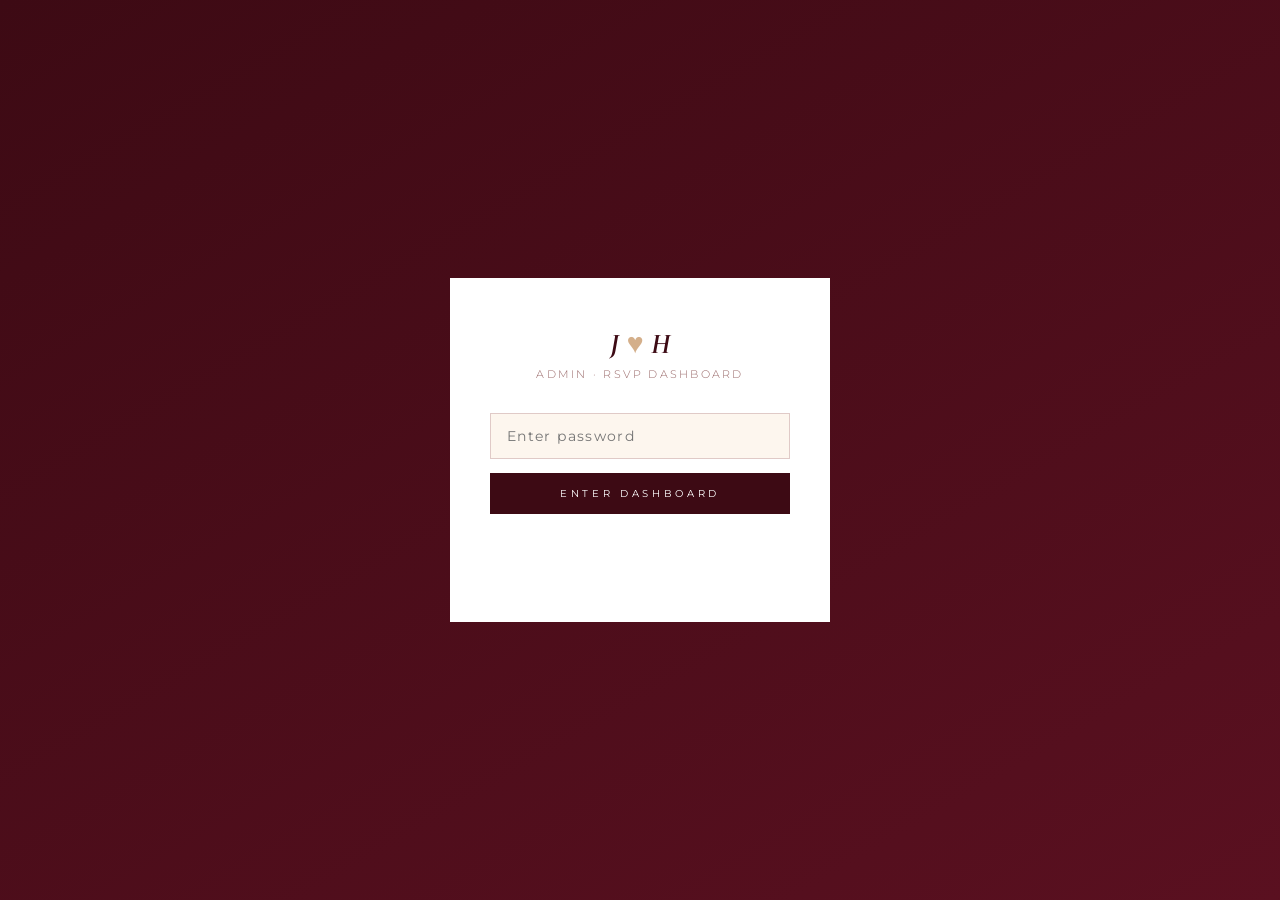
<file: admin.html>
<!DOCTYPE html>
<html lang="en">
<head>
  <meta charset="UTF-8"/>
  <meta name="viewport" content="width=device-width, initial-scale=1.0"/>
  <title>Admin · J&H Wedding RSVPs</title>
  <link href="https://fonts.googleapis.com/css2?family=Cormorant+Garamond:ital,wght@0,300;0,400;1,300&family=Montserrat:wght@300;400;500&display=swap" rel="stylesheet"/>
  <style>
    *, *::before, *::after { margin: 0; padding: 0; box-sizing: border-box; }

    :root {
      --burgundy:    #6b1a2a;
      --burgundy-dk: #3d0a14;
      --silver:      #d4af8a;
      --cream:       #fdf6ee;
      --text:        #2a0a10;
    }

    body {
      font-family: 'Montserrat', sans-serif;
      background: #f5f0eb;
      color: var(--text);
      font-weight: 300;
      min-height: 100vh;
    }

    /* ── LOGIN ── */
    #login-screen {
      min-height: 100vh;
      display: flex;
      align-items: center;
      justify-content: center;
      background: linear-gradient(150deg, var(--burgundy-dk), #5a1020);
    }

    .login-box {
      background: #fff;
      padding: 48px 40px;
      width: 100%;
      max-width: 380px;
      text-align: center;
    }

    .login-box h1 {
      font-family: 'Cormorant Garamond', serif;
      font-size: 1.8rem;
      font-style: italic;
      color: var(--burgundy-dk);
      margin-bottom: 6px;
    }

    .login-box p {
      font-size: 0.7rem;
      letter-spacing: 0.2em;
      color: #9a6a6a;
      text-transform: uppercase;
      margin-bottom: 32px;
    }

    .login-box input {
      width: 100%;
      padding: 14px 16px;
      border: 1px solid rgba(107,26,42,0.2);
      background: var(--cream);
      font-family: 'Montserrat', sans-serif;
      font-size: 0.85rem;
      outline: none;
      margin-bottom: 14px;
      letter-spacing: 0.1em;
    }

    .login-box input:focus { border-color: var(--burgundy); }

    .login-box button {
      width: 100%;
      padding: 14px;
      background: var(--burgundy-dk);
      color: #fff;
      border: none;
      font-family: 'Montserrat', sans-serif;
      font-size: 0.65rem;
      letter-spacing: 0.35em;
      text-transform: uppercase;
      cursor: pointer;
      transition: background 0.3s;
    }

    .login-box button:hover { background: var(--burgundy); }
    .login-error { color: #c0392b; font-size: 0.72rem; margin-top: 10px; min-height: 18px; }

    /* ── DASHBOARD ── */
    #dashboard { display: none; }

    header {
      background: var(--burgundy-dk);
      padding: 20px 32px;
      display: flex;
      align-items: center;
      justify-content: space-between;
    }

    header h1 {
      font-family: 'Cormorant Garamond', serif;
      font-size: 1.4rem;
      font-style: italic;
      color: #fff;
    }

    header span { color: var(--silver); margin: 0 8px; }

    .logout-btn {
      background: none;
      border: 1px solid rgba(212,175,138,0.4);
      color: var(--silver);
      font-family: 'Montserrat', sans-serif;
      font-size: 0.6rem;
      letter-spacing: 0.25em;
      text-transform: uppercase;
      padding: 8px 18px;
      cursor: pointer;
      transition: all 0.3s;
    }

    .logout-btn:hover { background: rgba(212,175,138,0.1); }

    .dashboard-inner {
      max-width: 1200px;
      margin: 0 auto;
      padding: 36px 24px;
    }

    /* ── STAT CARDS ── */
    .stats {
      display: grid;
      grid-template-columns: repeat(auto-fit, minmax(160px, 1fr));
      gap: 16px;
      margin-bottom: 36px;
    }

    .stat-card {
      background: #fff;
      border: 1px solid rgba(107,26,42,0.08);
      padding: 24px 20px;
      text-align: center;
      position: relative;
      overflow: hidden;
    }

    .stat-card::before {
      content: '';
      position: absolute;
      top: 0; left: 0; right: 0;
      height: 3px;
    }

    .stat-card.total::before    { background: var(--silver); }
    .stat-card.attending::before { background: #2ecc71; }
    .stat-card.declined::before  { background: #e74c3c; }
    .stat-card.afar::before      { background: #9b59b6; }
    .stat-card.guests::before    { background: var(--burgundy); }

    .stat-icon { font-size: 1.6rem; margin-bottom: 8px; }

    .stat-number {
      font-family: 'Cormorant Garamond', serif;
      font-size: 2.8rem;
      font-weight: 300;
      color: var(--burgundy-dk);
      line-height: 1;
    }

    .stat-label {
      font-size: 0.58rem;
      letter-spacing: 0.2em;
      text-transform: uppercase;
      color: #9a6a6a;
      margin-top: 6px;
    }

    /* ── FILTERS ── */
    .filters {
      display: flex;
      gap: 10px;
      margin-bottom: 20px;
      flex-wrap: wrap;
      align-items: center;
    }

    .filter-btn {
      padding: 8px 18px;
      border: 1px solid rgba(107,26,42,0.2);
      background: #fff;
      font-family: 'Montserrat', sans-serif;
      font-size: 0.6rem;
      letter-spacing: 0.2em;
      text-transform: uppercase;
      cursor: pointer;
      transition: all 0.25s;
      color: var(--text);
    }

    .filter-btn.active, .filter-btn:hover {
      background: var(--burgundy-dk);
      color: #fff;
      border-color: var(--burgundy-dk);
    }

    .search-box {
      margin-left: auto;
      padding: 8px 14px;
      border: 1px solid rgba(107,26,42,0.2);
      background: #fff;
      font-family: 'Montserrat', sans-serif;
      font-size: 0.75rem;
      outline: none;
      width: 220px;
    }

    .search-box:focus { border-color: var(--burgundy); }

    /* ── TABLE ── */
    .table-wrap {
      background: #fff;
      border: 1px solid rgba(107,26,42,0.08);
      overflow-x: auto;
    }

    table {
      width: 100%;
      border-collapse: collapse;
      font-size: 0.75rem;
    }

    thead tr {
      background: var(--burgundy-dk);
      color: var(--silver);
    }

    thead th {
      padding: 14px 16px;
      text-align: left;
      font-weight: 400;
      letter-spacing: 0.15em;
      text-transform: uppercase;
      font-size: 0.6rem;
      white-space: nowrap;
    }

    tbody tr {
      border-bottom: 1px solid rgba(107,26,42,0.06);
      transition: background 0.2s;
    }

    tbody tr:hover { background: #fdf6ee; }

    tbody td {
      padding: 14px 16px;
      vertical-align: top;
      line-height: 1.6;
      color: #4a2a2a;
    }

    .badge {
      display: inline-block;
      padding: 3px 10px;
      border-radius: 20px;
      font-size: 0.6rem;
      letter-spacing: 0.1em;
      text-transform: uppercase;
      font-weight: 500;
      white-space: nowrap;
    }

    .badge.yes      { background: #d5f5e3; color: #1e8449; }
    .badge.no       { background: #fadbd8; color: #922b21; }
    .badge.afar     { background: #e8daef; color: #6c3483; }

    .no-data {
      text-align: center;
      padding: 60px 20px;
      color: #9a6a6a;
      font-style: italic;
      font-family: 'Cormorant Garamond', serif;
      font-size: 1.1rem;
    }

    .loading {
      text-align: center;
      padding: 60px 20px;
      color: #9a6a6a;
      font-size: 0.75rem;
      letter-spacing: 0.2em;
      text-transform: uppercase;
    }

    .refresh-btn {
      background: none;
      border: 1px solid rgba(107,26,42,0.2);
      color: var(--burgundy);
      font-family: 'Montserrat', sans-serif;
      font-size: 0.6rem;
      letter-spacing: 0.2em;
      text-transform: uppercase;
      padding: 8px 18px;
      cursor: pointer;
      transition: all 0.25s;
    }

    .refresh-btn:hover { background: var(--burgundy-dk); color: #fff; border-color: var(--burgundy-dk); }

    .table-header {
      display: flex;
      align-items: center;
      justify-content: space-between;
      margin-bottom: 12px;
    }

    .table-title {
      font-family: 'Cormorant Garamond', serif;
      font-size: 1.3rem;
      font-style: italic;
      color: var(--burgundy-dk);
    }

    .last-updated {
      font-size: 0.6rem;
      color: #9a6a6a;
      letter-spacing: 0.1em;
    }

    @media (max-width: 600px) {
      .dashboard-inner { padding: 20px 14px; }
      header { padding: 16px 18px; }
      .search-box { width: 100%; margin-left: 0; }
    }
  </style>
</head>
<body>

  <!-- LOGIN -->
  <div id="login-screen">
    <div class="login-box">
      <h1>J <span style="color:var(--silver)">♥</span> H</h1>
      <p>Admin · RSVP Dashboard</p>
      <input type="password" id="password-input" placeholder="Enter password" />
      <button onclick="login()">Enter Dashboard</button>
      <p class="login-error" id="login-error"></p>
    </div>
  </div>

  <!-- DASHBOARD -->
  <div id="dashboard">
    <header>
      <h1>Jason <span>♥</span> Hosanna · RSVP Dashboard</h1>
      <div style="display:flex;gap:12px;align-items:center;">
        <span class="last-updated" id="last-updated"></span>
        <button class="logout-btn" onclick="logout()">Logout</button>
      </div>
    </header>

    <div class="dashboard-inner">

      <!-- STATS -->
      <div class="stats">
        <div class="stat-card total">
          <div class="stat-icon">📋</div>
          <div class="stat-number" id="stat-total">—</div>
          <div class="stat-label">Total Responses</div>
        </div>
        <div class="stat-card attending">
          <div class="stat-icon">✅</div>
          <div class="stat-number" id="stat-attending">—</div>
          <div class="stat-label">Attending</div>
        </div>
        <div class="stat-card declined">
          <div class="stat-icon">❌</div>
          <div class="stat-number" id="stat-declined">—</div>
          <div class="stat-label">Can't Make It</div>
        </div>
        <div class="stat-card afar">
          <div class="stat-icon">🌸</div>
          <div class="stat-number" id="stat-afar">—</div>
          <div class="stat-label">From Afar</div>
        </div>
        <div class="stat-card guests">
          <div class="stat-icon">👥</div>
          <div class="stat-number" id="stat-guests">—</div>
          <div class="stat-label">Total Guests</div>
        </div>
      </div>

      <!-- TABLE -->
      <div class="table-header">
        <span class="table-title">All Responses</span>
        <button class="refresh-btn" onclick="loadRSVPs()">↻ Refresh</button>
      </div>

      <div class="filters">
        <button class="filter-btn active" onclick="setFilter('all', this)">All</button>
        <button class="filter-btn" onclick="setFilter('yes', this)">Attending</button>
        <button class="filter-btn" onclick="setFilter('no', this)">Can't Make It</button>
        <button class="filter-btn" onclick="setFilter('afar', this)">From Afar</button>
        <input class="search-box" type="text" placeholder="Search by name..." oninput="renderTable()" id="search-input"/>
      </div>

      <div class="table-wrap">
        <div class="loading" id="table-loading">Loading responses...</div>
        <table id="rsvp-table" style="display:none">
          <thead>
            <tr>
              <th>#</th>
              <th>Name</th>
              <th>Party Members</th>
              <th>Attendance</th>
              <th>Phone</th>
              <th>Address</th>
              <th>Children</th>
              <th>Submitted</th>
            </tr>
          </thead>
          <tbody id="table-body"></tbody>
        </table>
        <div class="no-data" id="no-data" style="display:none">No responses yet.</div>
      </div>

    </div>
  </div>

  <script>
    const SUPABASE_URL = 'https://tfgakletdbgzoaothego.supabase.co';
    const SUPABASE_KEY = 'eyJhbGciOiJIUzI1NiIsInR5cCI6IkpXVCJ9' + '.' + 'eyJpc3MiOiJzdXBhYmFzZSIsInJlZiI6InRmZ2FrbGV0ZGJnem9hb3RoZWdvIiwicm9sZSI6ImFub24iLCJpYXQiOjE3Nzk2ODc3NjQsImV4cCI6MjA5NTI2Mzc2NH0' + '.' + 'z2nXxusC4LQGZhfWNdD1rvUnI4gUGNWKx2WkClUV3Ms';
    const ADMIN_PASS   = 'JasonHozi2026';

    let allData    = [];
    let activeFilter = 'all';

    function login() {
      const val = document.getElementById('password-input').value;
      if (val === ADMIN_PASS) {
        document.getElementById('login-screen').style.display = 'none';
        document.getElementById('dashboard').style.display    = 'block';
        loadRSVPs();
      } else {
        document.getElementById('login-error').textContent = 'Incorrect password.';
      }
    }

    document.getElementById('password-input').addEventListener('keydown', e => {
      if (e.key === 'Enter') login();
    });

    function logout() {
      document.getElementById('login-screen').style.display = 'flex';
      document.getElementById('dashboard').style.display    = 'none';
      document.getElementById('password-input').value       = '';
    }

    async function loadRSVPs() {
      document.getElementById('table-loading').style.display = 'block';
      document.getElementById('rsvp-table').style.display    = 'none';
      document.getElementById('no-data').style.display       = 'none';

      try {
        const res = await fetch(`${SUPABASE_URL}/rest/v1/rsvps?select=*&order=created_at.desc`, {
          headers: {
            'apikey':        SUPABASE_KEY,
            'Authorization': `Bearer ${SUPABASE_KEY}`
          }
        });
        allData = await res.json();
        updateStats();
        renderTable();
        document.getElementById('last-updated').textContent =
          'Updated: ' + new Date().toLocaleTimeString();
      } catch {
        document.getElementById('table-loading').textContent = 'Failed to load. Check connection.';
      }
    }

    function updateStats() {
      const attending = allData.filter(r => r.attendance === "Yes, I'll be there");
      const declined  = allData.filter(r => r.attendance === "Sorry, can't make it");
      const afar      = allData.filter(r => r.attendance === "Celebrating from afar");

      // Count unique guests - party_names contains all members including submitter
      // If party_names is filled, use that count. If empty, count just the submitter.
      const allGuestNames = new Set();
      attending.forEach(r => {
        if (r.party_names && r.party_names.trim()) {
          r.party_names.split(/[\n,]/).forEach(n => {
            if (n.trim()) allGuestNames.add(n.trim().toLowerCase());
          });
        } else {
          if (r.name) allGuestNames.add(r.name.trim().toLowerCase());
        }
      });
      const totalGuests = allGuestNames.size;

      document.getElementById('stat-total').textContent     = allData.length;
      document.getElementById('stat-attending').textContent = attending.length;
      document.getElementById('stat-declined').textContent  = declined.length;
      document.getElementById('stat-afar').textContent      = afar.length;
      document.getElementById('stat-guests').textContent    = totalGuests;
    }

    function setFilter(filter, btn) {
      activeFilter = filter;
      document.querySelectorAll('.filter-btn').forEach(b => b.classList.remove('active'));
      btn.classList.add('active');
      renderTable();
    }

    function renderTable() {
      const search = document.getElementById('search-input').value.toLowerCase();

      let filtered = allData.filter(r => {
        if (activeFilter === 'yes')  return r.attendance === "Yes, I'll be there";
        if (activeFilter === 'no')   return r.attendance === "Sorry, can't make it";
        if (activeFilter === 'afar') return r.attendance === "Celebrating from afar";
        return true;
      });

      if (search) {
        filtered = filtered.filter(r =>
          (r.name || '').toLowerCase().includes(search) ||
          (r.party_names || '').toLowerCase().includes(search)
        );
      }

      document.getElementById('table-loading').style.display = 'none';

      if (filtered.length === 0) {
        document.getElementById('rsvp-table').style.display = 'none';
        document.getElementById('no-data').style.display    = 'block';
        document.getElementById('no-data').textContent      =
          allData.length === 0 ? 'No responses yet.' : 'No results match your filter.';
        return;
      }

      document.getElementById('rsvp-table').style.display = 'table';
      document.getElementById('no-data').style.display    = 'none';

      const tbody = document.getElementById('table-body');
      tbody.innerHTML = filtered.map((r, i) => {
        const badge =
          r.attendance === "Yes, I'll be there"     ? '<span class="badge yes">Attending</span>' :
          r.attendance === "Sorry, can't make it"   ? '<span class="badge no">Declined</span>'   :
          r.attendance === "Celebrating from afar"  ? '<span class="badge afar">From Afar</span>' :
          r.attendance || '—';

        const date = r.created_at
          ? new Date(r.created_at).toLocaleDateString('en-GB', { day:'2-digit', month:'short', year:'numeric', hour:'2-digit', minute:'2-digit' })
          : '—';

        return `<tr>
          <td style="color:#9a6a6a;font-size:0.7rem">${i + 1}</td>
          <td><strong>${r.name || '—'}</strong></td>
          <td style="max-width:200px">${(r.party_names || '—').replace(/\n/g, '<br>')}</td>
          <td>${badge}</td>
          <td>${r.phone || '—'}</td>
          <td style="max-width:180px">${r.address || '—'}</td>
          <td style="max-width:180px">${(r.children || '—').replace(/\n/g, '<br>')}</td>
          <td style="white-space:nowrap;color:#9a6a6a;font-size:0.7rem">${date}</td>
        </tr>`;
      }).join('');
    }
  </script>

</body>
</html>
</file>
